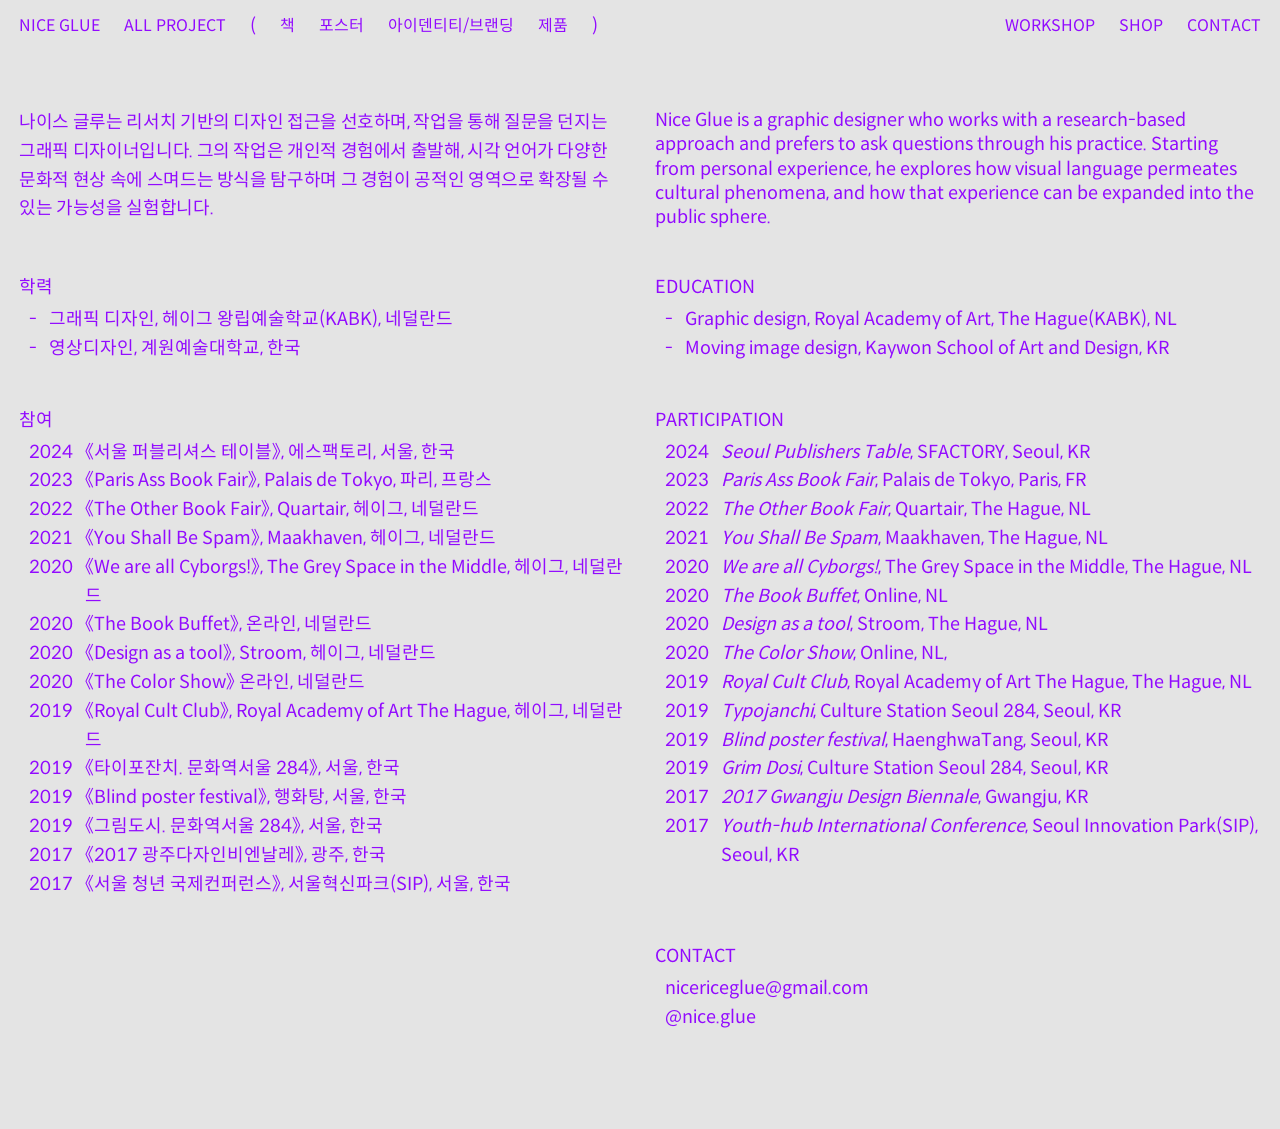
<file: about.html>
<!DOCTYPE html>
<html lang="en">
<head>
<title>NICE GLUE</title>

<link rel="stylesheet" href="totalstyle.css">
<link rel="shortcut icon" href="favicon.ico">

<meta charset="utf-8"/>	
<meta name="viewport" content="width=device-width,initial-scale=1" />

<meta name="format-detection" content="telephone=no, address=no, email=no">

<meta name="Nice glue" content="Graphic designer" /> 
<script src="/main.js" defer></script>
</head>
<body spellcheck="false">


<div data-include="/partials/nav.html"></div>


<!-- ------- -->


<div class="about-container">

<div class="about-col ko-intro">
    <!-- KOREAN -->
    <p lang="ko">
     나이스 글루는 리서치 기반의 디자인 접근을 선호하며, 작업을 통해 질문을 던지는 그래픽 디자이너입니다. 그의 작업은 개인적 경험에서 출발해, 시각 언어가 다양한 문화적 현상 속에 스며드는 방식을 탐구하며 그 경험이 공적인 영역으로 확장될 수 있는 가능성을 실험합니다.
    </p>
</div>



<div class="about-col en-intro">
    <!-- ENGLISH -->
    <p>
	Nice Glue is a graphic designer who works with a research-based approach and prefers to ask questions through his practice. Starting from personal experience, he explores how visual language permeates cultural phenomena, and how that experience can be expanded into the public sphere.
	</p>
</div>




<div class="about-col ko-edu">    
    <dl>
      <dt>학력</dt>
      <dd class="row"><span class="year">-</span><span class="text">그래픽 디자인, 헤이그 왕립예술학교(KABK), 네덜란드</span></dd>
      <dd class="row"><span class="year">-</span><span class="text">영상디자인, 계원예술대학교, 한국</span></dd>
     </dl> 
</div>


<div class="about-col en-edu">
<dl>
<dt>EDUCATION</dt>

<dd class="row"><span class="year">-</span><span class="text">Graphic design, Royal Academy of Art, The Hague(KABK), NL</span></dd>
<dd class="row"><span class="year">-</span><span class="text">Moving image design, Kaywon School of Art and Design, KR</span></dd>
</dl>
</div>



<div class="about-col ko-part"> 
    <dl>
      <dt>참여</dt>
<dd class="row"><span class="year">2024</span><span class="text">《서울 퍼블리셔스 테이블》, 에스팩토리, 서울, 한국</span></dd>
<dd class="row"><span class="year">2023</span><span class="text">《Paris Ass Book Fair》, Palais de Tokyo, 파리, 프랑스</span></dd>
<dd class="row"><span class="year">2022</span><span class="text">《The Other Book Fair》, Quartair, 헤이그, 네덜란드</span></dd>
<dd class="row"><span class="year">2021</span><span class="text">《You Shall Be Spam》, Maakhaven, 헤이그, 네덜란드</span></dd>
<dd class="row"><span class="year">2020</span><span class="text">《We are all Cyborgs!》, The Grey Space in the Middle, 헤이그, 네덜란드 </span></dd>
<dd class="row"><span class="year">2020</span><span class="text">《The Book Buffet》, 온라인, 네덜란드 </span></dd>
<dd class="row"><span class="year">2020</span><span class="text">《Design as a tool》, Stroom, 헤이그, 네덜란드 </span></dd>
<dd class="row"><span class="year">2020</span><span class="text">《The Color Show》 온라인, 네덜란드 </span></dd>
<dd class="row"><span class="year">2019</span><span class="text">《Royal Cult Club》, Royal Academy of Art The Hague, 헤이그, 네덜란드 </span></dd>
<dd class="row"><span class="year">2019</span><span class="text">《타이포잔치. 문화역서울 284》, 서울, 한국 </span></dd>
<dd class="row"><span class="year">2019</span><span class="text">《Blind poster festival》, 행화탕, 서울, 한국 </span></dd>
<dd class="row"><span class="year">2019</span><span class="text">《그림도시. 문화역서울 284》, 서울, 한국 </span></dd>
<dd class="row"><span class="year">2017</span><span class="text">《2017 광주다자인비엔날레》, 광주, 한국 </span></dd>
<dd class="row"><span class="year">2017</span><span class="text">《서울 청년 국제컨퍼런스》, 서울혁신파크(SIP), 서울, 한국 </span></dd>
   	 </dl>
</div>




<div class="about-col en-part">
<dl>
<dt>PARTICIPATION</dt>
<dd class= "row"><span class="year">2024</span><span class="text"> <em>Seoul Publishers Table</em>, SFACTORY, Seoul, KR</span></dd>
<dd class= "row"><span class="year">2023</span><span class="text"> <em>Paris Ass Book Fair</em>, Palais de Tokyo, Paris, FR</span></dd>
<dd class= "row"><span class="year">2022</span><span class="text"> <em>The Other Book Fair</em>, Quartair, The Hague, NL</span></dd>
<dd class= "row"><span class="year">2021</span><span class="text"> <em>You Shall Be Spam</em>, Maakhaven, The Hague, NL</span></dd>
<dd class= "row"><span class="year">2020</span><span class="text"> <em>We are all Cyborgs!</em>, The Grey Space in the Middle, The Hague, NL</span></dd>
<dd class= "row"><span class="year">2020</span><span class="text"> <em>The Book Buffet</em>, Online, NL</span></dd>
<dd class= "row"><span class="year">2020</span><span class="text"> <em>Design as a tool</em>, Stroom, The Hague, NL</span></dd>
<dd class= "row"><span class="year">2020</span><span class="text"> <em>The Color Show</em>, Online, NL, </span></dd>
<dd class= "row"><span class="year">2019</span><span class="text"> <em>Royal Cult Club</em>, Royal Academy of Art The Hague, The Hague, NL</span></dd>
<dd class= "row"><span class="year">2019</span><span class="text"> <em>Typojanchi</em>, Culture Station Seoul 284, Seoul, KR</span></dd>
<dd class= "row"><span class="year">2019</span><span class="text"> <em>Blind poster festival</em>, HaenghwaTang, Seoul, KR</span></dd>
<dd class= "row"><span class="year">2019</span><span class="text"> <em>Grim Dosi</em>, Culture Station Seoul 284, Seoul, KR</span></dd>
<dd class= "row"><span class="year">2017</span><span class="text"> <em>2017 Gwangju Design Biennale</em>, Gwangju, KR</span></dd>
<dd class= "row"><span class="year">2017</span><span class="text"> <em>Youth-hub International Conference</em>, Seoul Innovation Park(SIP), Seoul, KR</span></dd>
</dl>
</div>



<!-- 모바일에서반 보이는 연락처 css에서 구조 확인 -->
<div class="about-col en-contact-top">
	<dl>
	<dt><a href="https://forms.gle/pzEoWAYitzhA1nJn9" target="_blank">문의하기</a></dt>
		<dd class="row">nicericeglue@gmail.com</dd>
		<dd class="row"><a href="https://www.instagram.com/nice.glue/" target="_blank">@nice.glue</a></dd>
	</dl>
</div>


<div class="about-col en-contact-bottom">
	<dl>
	<dt><a href="https://forms.gle/pzEoWAYitzhA1nJn9" target="_blank">CONTACT</a></dt>
		<dd class="row"><span>nicericeglue@gmail.com</span></dd>
		<dd class="row"><a href="https://www.instagram.com/nice.glue/" target="_blank">@nice.glue</a></dd>
	</dl>
</div>

</div>



</body>
</html>
</file>
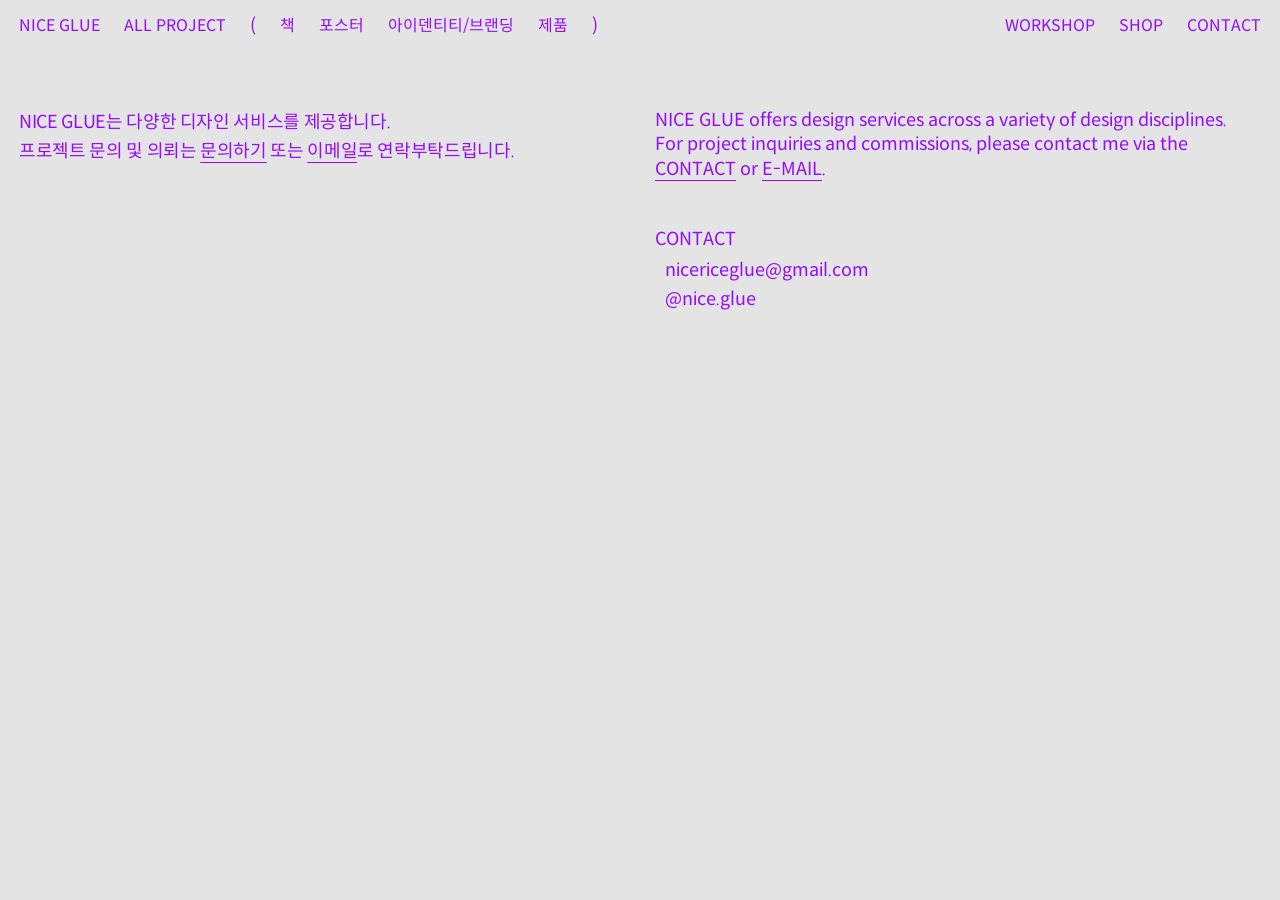
<file: contact.html>
<!DOCTYPE html>
<html lang="en">
<head>
<title>NICE GLUE</title>

<link rel="stylesheet" href="totalstyle.css">
<link rel="shortcut icon" href="favicon.ico">

<meta charset="utf-8"/>	
<meta name="viewport" content="width=device-width,initial-scale=1" />
<meta name="Nice glue" content="Graphic designer" /> 

<meta name="format-detection" content="telephone=no, address=no, email=no">

<script src="/main.js" defer></script>
</head>
<body>


<div data-include="/partials/nav.html"></div>


<!-- ------- -->


<div class="about-container">

<div class="about-col ko-intro">
    <!-- KOREAN -->
    <p lang="ko">
     NICE GLUE는 다양한 디자인 서비스를 제공합니다.<br>
    프로젝트 문의 및 의뢰는 <a href="https://forms.gle/pzEoWAYitzhA1nJn9" class="underline-link" target="_blank">문의하기</a> 또는 <a href="mailto:nicericeglue@gmail.com" class="underline-link">이메일</a>로 연락부탁드립니다.
    </p>
</div>



<div class="about-col en-intro">
    <!-- ENGLISH -->
    <p>
	NICE GLUE offers design services across a variety of design disciplines.<br>
  For project inquiries and commissions, please contact me via the <a href="https://forms.gle/pzEoWAYitzhA1nJn9"class="underline-link" target="_blank">CONTACT</a> or <a href="mailto:nicericeglue@gmail.com" class="underline-link">E-MAIL</a>.
	</p>
</div>


<!-- 모바일에서반 보이는 연락처 css에서 구조 확인 -->
<div class="about-col en-contact-top">
	<dl>
	<dt><a href="https://forms.gle/pzEoWAYitzhA1nJn9" target="_blank">문의하기</a></dt>
		<dd class="row"><span>nicericeglue@gmail.com</span></dd>
		<dd class="row"><a href="https://www.instagram.com/nice.glue/" target="_blank">@nice.glue</a></dd>
	</dl>
</div>


<div class="about-col en-contact-bottom">
	<dl>
	<dt><a href="https://forms.gle/pzEoWAYitzhA1nJn9" target="_blank">CONTACT</a></dt>
		<dd class="row"><span>nicericeglue@gmail.com</span></dd>
		<dd class="row"><a href="https://www.instagram.com/nice.glue/" target="_blank">@nice.glue</a></dd>
	</dl>
</div>

</div>



</body>
</html>
</file>
<file: totalstyle.css>
@charset "UTF-8";

/* @import url('https://fonts.googleapis.com/css2?family=DM+Sans:ital,wght@0,400;0,500;0,700;1,400;1,500&display=swap');
 */


/* Spoqa Han Sans Neo */
/* ===================== */

@font-face {
  font-family: 'Spoqa Han Sans Neo';
  src: url('/2.font/SpoqaHanSansNeo-Thin.woff2') format('woff2');
  font-weight: 100;
  font-style: normal;
  font-display: swap;
}

@font-face {
  font-family: 'Spoqa Han Sans Neo';
  src: url('/2.font/SpoqaHanSansNeo-Light.woff2') format('woff2');
  font-weight: 300;
  font-style: normal;
  font-display: swap;
}

@font-face {
  font-family: 'Spoqa Han Sans Neo';
  src: url('/2.font/SpoqaHanSansNeo-Regular.woff2') format('woff2');
  font-weight: 400;
  font-style: normal;
  font-display: swap;
}

@font-face {
  font-family: 'Spoqa Han Sans Neo';
  src: url('/2.font/SpoqaHanSansNeo-Medium.woff2') format('woff2');
  font-weight: 500;
  font-style: normal;
  font-display: swap;
}

@font-face {
  font-family: 'Spoqa Han Sans Neo';
  src: url('/2.font/SpoqaHanSansNeo-Bold.woff2') format('woff2');
  font-weight: 700;
  font-style: normal;
  font-display: swap;
}








body{
   font-size: 18px;
   padding: 0px;
   margin : 0px;

   background-color: #e4e4e4;

  /*background-color: #e6e6e6;*/


  font-family: 'Spoqa Han Sans Neo', sans-serif;
  line-height: 1.35;
  color: #920aff;
  transition-duration: 0.2s;
-webkit-font-smoothing: antialiased;
}


/* 문서 기본은 기존 영문 세팅 유지.
   한글 텍스트(ko)만 폰트/행간/자간 별도 적용 */
:lang(ko) {

  font-family: 'Spoqa Han Sans Neo', sans-serif;

}




img {
max-width: 100vw;

padding: 0;
vertical-align: top;
height: auto;
}





/*작업 설명글*/
.description {
  position: fixed;
  float: left;
  width: 24.5vw;
  padding: 0px 0vw 10px 1.5vw;

}

p{

}

p:lang(ko) {
  word-break: keep-all;
  line-break: loose;
  overflow-wrap: anywhere;

  /* font-size: 12px; */
  line-height: 1.6;
  letter-spacing: -0.02em;
}



p.title{
  margin: 0px 0px 20px 0px;
  font-weight: 500;
  font-size: 27pt;
  line-height: 1.0;
  letter-spacing:-0.004em;
}

p.title:lang(ko) {
  font-size: 27pt;
  line-height: 1.15;   /* 한글은 너무 붙지 않게 살짝 벌림 */
  
}



p.category{
  margin: 7px 0px 7px 0px;
  font-size: 12pt;

}

.line {
  border-top: 1px solid #920aff;
  margin: 0px 0px 0px 0px;

}



/*category area*/
.footer{
	position: fixed;
	bottom: 1vw;
	float: left;
  	width: 24.5vw;
  	
}


/* unvisited link */
a:link {
  color: #920aff;
/*  #6666ff;*/
  /*text-decoration: none;*/

}

/* visited link */
a:visited {
  color: #920aff;
/*  #6666ff;*/
  /*text-decoration: none;*/

}

/* mouse over link */
a:hover {
  color: yellow;
  /*text-decoration: none;*/

}

/* selected link */
/*a:active {
  color: white;

}*/



ul {
  position: fixed;
  top: 0; left: 0; right: 0;
  z-index: 3;

  /* 핵심: 한 줄 유지 */
  display: flex;
  justify-content: space-between;  /* 좌/우 그룹 양끝 정렬 */
  align-items: center;
  flex-wrap: nowrap;               /* 줄바꿈 금지 */

  margin: 0;
  padding: 0.7vw 1.5vw;
  list-style: none;

}


li {
  display: inline;

}


li a {
  display: inline-block;
  padding: 6px 0;       /* 필요시 0~6px 조정 */
  white-space: nowrap;  /* 단어 줄바꿈 금지 */
  text-decoration: none;
  font-size: 12pt;
}


.left-menu,
.right-menu {
  display: flex;
  align-items: center;
  gap: 24px;            /* 링크 간 간격 */
  flex-wrap: nowrap;    /* 줄바꿈 금지 */
  white-space: nowrap;  /* 텍스트 자체도 줄바꿈 금지 */
  width: auto;
  float: none;
  padding: 0;           /* 기존 padding 영향 제거 */
}


/*전면 작은 중앙 이미지*/
.centerimages {
  display : block;
  margin : auto;
  margin-bottom: 25px;
  width: 50%;
  
}




/*상세페이지 전면 이미지*/
.images {
  display: flex;
  float: right;
  width: 69.5vw;
  padding: 0px 1.5vw 10px 0vw;
  
}


/*절반 병렬 이미지*/
.images2 {
  float: left;
  margin-bottom: 10px;
  width: 50%;
  
}

/*1/3 병렬 이미지*/
.images3 {
  float: left;
  margin-bottom: 10px;
  width: 33.33%;
  
}

/*1/4 병렬 이미지*/
.images4 {
  float: left;
  margin-bottom: 10px;
  width: 25%;
  
}




/*섬네일 이미지 제목*/
.thumnailtitle {
  float: bottom;
  
  line-height: 0.1;
  margin-top: 0;
  margin-bottom: 0pt;
  margin-left: 0pt;
  font-weight:normal;
}




.about-container {
  display: grid;
  grid-template-columns: 1fr 1fr;
  row-gap: 10px;   /* 행 사이 간격 */
  column-gap: 30px;
  margin: 20px auto 80px;
  padding: 0 1.5vw;
}

.about-container a {
  text-decoration: none;
}

.about-container a.underline-link {
  text-decoration: underline;
  text-underline-offset: 5px;
  text-decoration-thickness: 1px;
}


.about-col {

}

/*어바웃 연혁 연도 갭 설정*/
.row {
  display: flex;
  gap: 12px;     /* 이 값으로 간격 조절 */
}



/*어바웃 리스트 행간 설정*/
.about-container dt {
  /*line-height: 3.4;*/   /* 제목은 조금 타이트 */
/*  margin-top: 28px;*/
margin-bottom: 5px;
}

.about-container dd {
  line-height: 1.6;  /* 항목은 넉넉 */
  margin-left: 30px; /*리스트 들여쓰기*/

}

/*데스크탑에서 보이지 두번째 contact 안보이게하는 코드*/
 .en-contact-top {
    display: none;
  }

.en-contact-bottom {
  grid-column: 2;
}



/* Masonry container 메인화면 그리드*/
.masonry { 
  
  display: flex;
  flex-flow: row wrap;
  justify-content: center;
  align-items: start;
  align-content: flex-start;
}



/* Masonry bricks or child elements */
.item { 
  margin: 0 5px 10px;

}

.item a{ 
  color: black;
  text-decoration: none;
}


.item a:hover {
  color: yellow;
}


/*하위영역안에서의 이미지 크기 설정*/ 
.item img{
  max-width: 100%;
  height: auto;
  display: block;
}

/*하위영역안에서 이미지 상위 컨테이너크기*/
.thumnail1 { 
 width: 120px;
 margin-bottom: 5px; 
}

.thumnail2 {  
width: 220px;
margin-bottom: 5px;
}

.thumnail3 { 
width: 320px;
margin-bottom: 5px;
}

.thumnail4 { 
width: 420px;
margin-bottom: 5px;
}

.thumnail5 { 
width: 520px;
margin-bottom: 5px;
}

.thumnail6 { 
width: 600px;
margin-bottom: 5px;
}

.grid{
  display: block;
  justify-content: center;
  align-items: center;
}

.grid:after {
  content: "";
  display: table;
  clear: both;
}


/*shop의 스타일 정의*/

body.shop-page {
  background-color: black;
  color: white;
}


body.shop-page a:link,
body.shop-page a:visited {
  color: white;  /* 평상시 색상 */
}

body.shop-page .line {
  border-top: 1px solid #ffffff; /* 흰색으로 */
}


.shop_container {
  display: grid;
  grid-template-columns: repeat(3, minmax(0, 1fr));
/*  background-color: dodgerblue;*/
  padding: 0.7vw 1.5vw;
  gap: 15px;
}

.shop_container > div {
/*margin-bottom: 15px; */
/*width: 100%;*/
/*height: auto;*/
/*background-color: red;*/
text-align: center;
}

.shop_container a { display: block; text-decoration: none; color: inherit; }
.shop_container img { display: block; width: 100%; height: auto; }



@media only screen and (max-width: 1200px){

  .masonry{
    padding: 0 3vw;       /* ✅ 여백은 여기서 */
    box-sizing: border-box;
  }

.thumnail1, .thumnail2, .thumnail3, .thumnail4, .thumnail5, .thumnail6{ 
 margin: 0px;
 width: 100%;

 box-sizing: border-box;
}


.shop_container {
    grid-template-columns: 1fr;   /* 3 → 1 */
    gap: 15px;                    /* 기존 유지 */
    padding: 0.7vw 1.5vw;         /* 필요시 여백 유지/조정 */
  }


.left-menu, .right-menu { gap: 10px; }
  /* li a { font-size: 12px; } */

/*모바일에서 괄호안의 메뉴 안보이게하기*/
.category-group {
    display: none;
  }



.grid{
  display: grid;
  justify-content: center;
  align-items: center;
}

.images{
  float:left;
  width: 90vw;
  margin: 0px;
  padding: 5px;
  
}



.description,.footer{
  position: relative;
  float:left;
  width: 90vw;
  margin: 2vw 0px;
  
}


.about-text{
  padding: 1.8vw 3vw;
}

 .about-container {
   display: flex;
  flex-direction: column;
  width: 100%;
  padding: 0 5vw;   /* 🔥 nav와 동일하게 */
  gap: 10px;
  box-sizing: border-box;
  }


.en-contact-top {
  display: block;
}

.ko-intro { order: 1; }
.en-contact-top{ order: 2; }
.ko-edu   { order: 3; }
.ko-part  { order: 4; }

.en-intro { margin-top: 50px;
            order: 5; 
}
.en-edu   { order: 6; }
.en-part  { order: 7; }
.en-contact-bottom{ order: 8; }




/*poster-housing 부분에 있는 인덴트*/
.indent2{
  text-indent: -100px;
  /*margin-left: 0.8em;*/
  
  }
}




/* =============================== */
/* 📱 Phone 전용 (핵심) */
/* =============================== */
@media only screen and (max-width: 540px){

  ul {
    gap: clamp(6px, 1.4vw, 10px);
    padding: 2.5vw 3vw;
  }

  li a {
    font-size: clamp(10.5px, 3.5vw, 16px);
    padding: 2px 0;
    letter-spacing: -0.01em;
  }

/*모바일에서 괄호안의 메뉴 안보이게하기*/
.category-group {
    display: none;
  }



.about-container {
  display: flex;
  flex-direction: column;
  width: 100%;
  padding: 0 3vw;   /* 🔥 nav와 동일하게 */
  row-gap:0px;
  margin: 0px;
  box-sizing: border-box;
  font-size: 14px;
  }


.about-container p,
.about-container dl,
/* .about-container dt, */
/* .about-container dd { */
  margin-block: 0.45em;
}




/*어바웃 리스트 행간 설정*/
.about-container dt {
  /*line-height: 3.4;*/   /* 제목은 조금 타이트 */
/*  margin-top: 28px;*/
margin-bottom: 5px;
}

.about-container dd {
  line-height: 1.6;  /* 항목은 넉넉 */
  margin-left: 10px; /*리스트 들여쓰기*/

}



}
/* 미디어퀴리 끝 */







/* ============================= */
/* Stagger Loading Animation */
/* ============================= */

.item {
  opacity: 0;
  transform: translateY(5px);
  
}

.item.loaded {
 
  opacity: 1;
  transform: translateY(0);
  transition: opacity 0.4s ease, transform 0.4s ease;
}
</file>
